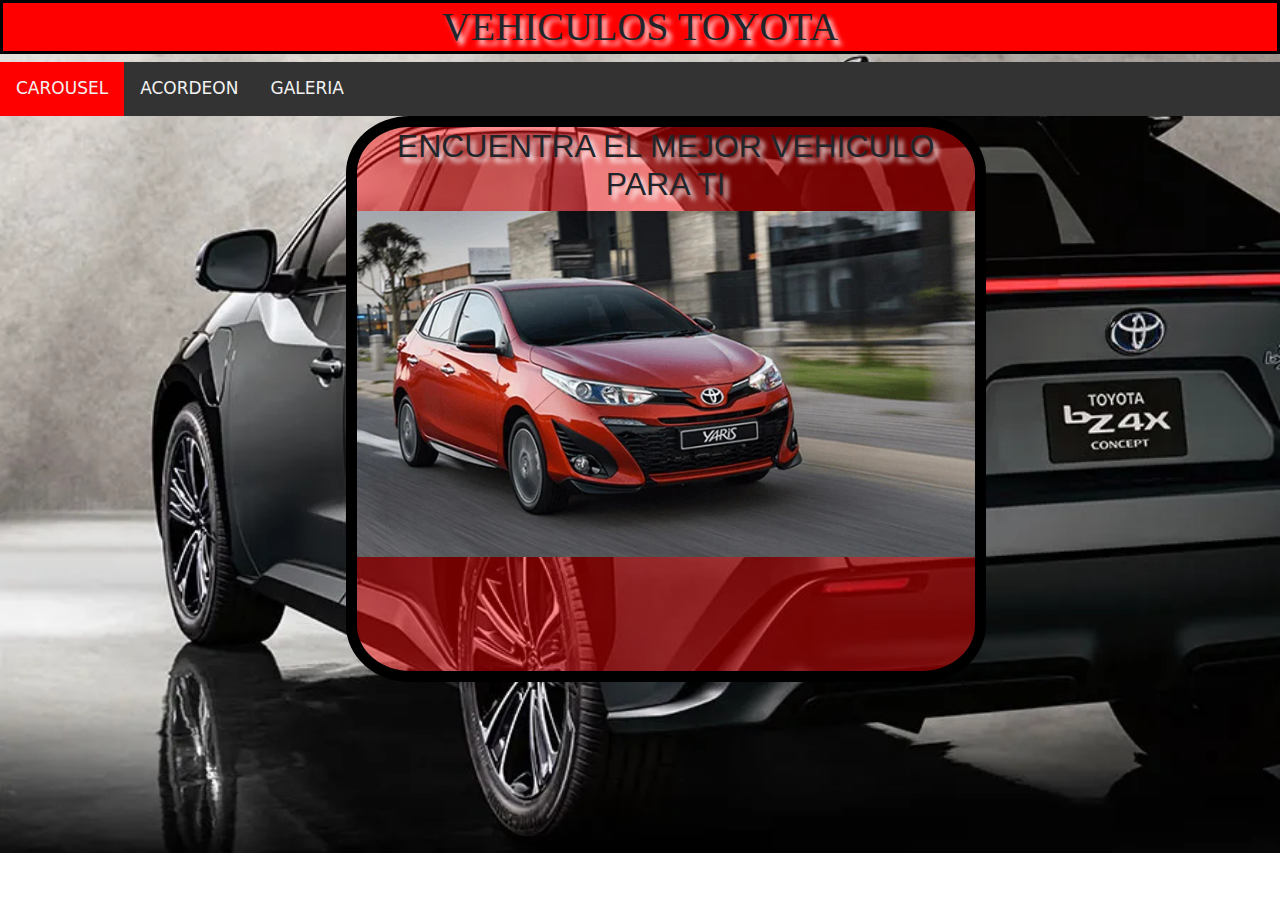
<file: index.html>
<!DOCTYPE html>
<html lang="en">

<head>
    <meta charset="UTF-8">
    <meta name="viewport" content="width=device-width, initial-scale=1.0">
    <title>Document</title>
    
    <link rel="stylesheet" href="./style.css">
    <link rel="icon" type="image/x-icon" href="./imagenes/logo.png">

    <link href="https://cdn.jsdelivr.net/npm/bootstrap@5.3.3/dist/css/bootstrap.min.css" rel="stylesheet"
    integrity="sha384-QWTKZyjpPEjISv5WaRU9OFeRpok6YctnYmDr5pNlyT2bRjXh0JMhjY6hW+ALEwIH" crossorigin="anonymous"><script src="https://cdn.jsdelivr.net/npm/bootstrap@5.3.3/dist/js/bootstrap.bundle.min.js"
    integrity="sha384-YvpcrYf0tY3lHB60NNkmXc5s9fDVZLESaAA55NDzOxhy9GkcIdslK1eN7N6jIeHz"

    crossorigin="anonymous"></script>
</head>

<body>

    <body class="fondo">
        <center>
        <h1 class="h1">VEHICULOS TOYOTA</h1>
        </center>
        <div class="topnav" id="myTopnav">
            <a href="./index1.html" class="active">CAROUSEL</a>
            <a href="./index2.html">ACORDEON</a>
            <a href="./TAREA 02.html">GALERIA</a>
            
        </div>

        </div>

        <div id="div1">

            <center>
                <h2 class="h2">ENCUENTRA EL MEJOR VEHICULO PARA TI</h2>

                <img src="./imagenes/1-15.webp" width="100%" height="150%">
            </center>
        </div>
    </body>
</body>

</html>
</file>
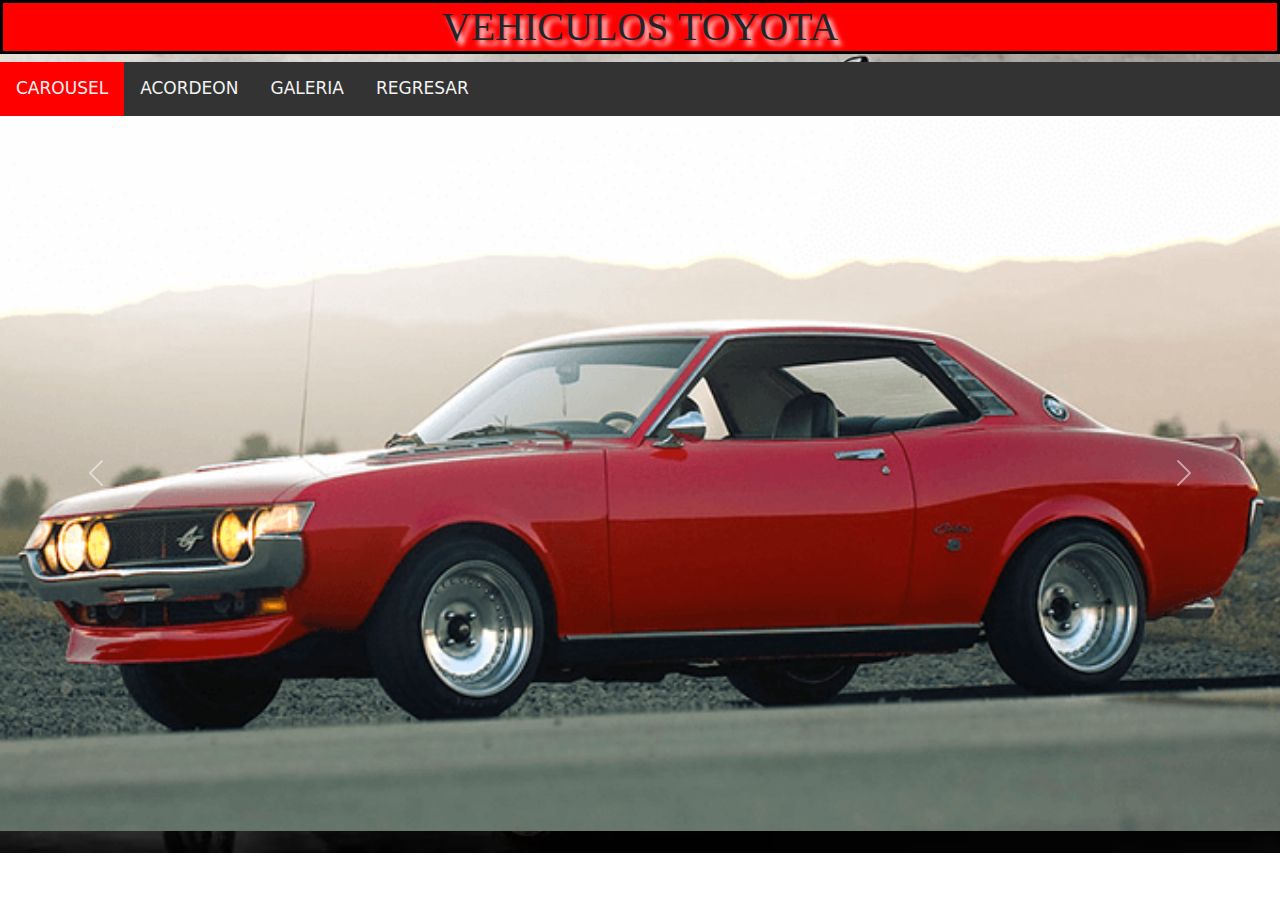
<file: index1.html>
<!DOCTYPE html>
<html lang="en">

<head>
    <meta charset="UTF-8">
    <meta name="viewport" content="width=device-width, initial-scale=1.0">
    <title>Document</title>
    <link rel="stylesheet" href="./style.css">
    <link rel="icon" type="image/x-icon" href="./imagenes/logo.png">

    <link href="https://cdn.jsdelivr.net/npm/bootstrap@5.3.3/dist/css/bootstrap.min.css" rel="stylesheet"
        integrity="sha384-QWTKZyjpPEjISv5WaRU9OFeRpok6YctnYmDr5pNlyT2bRjXh0JMhjY6hW+ALEwIH" crossorigin="anonymous">
    <script src="https://cdn.jsdelivr.net/npm/bootstrap@5.3.3/dist/js/bootstrap.bundle.min.js"
        integrity="sha384-YvpcrYf0tY3lHB60NNkmXc5s9fDVZLESaAA55NDzOxhy9GkcIdslK1eN7N6jIeHz"
        crossorigin="anonymous"></script>
</head>

<body class="fondo">
    <center>
    <h1 class="h1">VEHICULOS TOYOTA</h1>
    </center>

<div class="topnav" id="myTopnav">
    <a href="./index1.html" class="active">CAROUSEL</a>
    <a href="./index2.html">ACORDEON</a>
    <a href="./TAREA 02.html">GALERIA</a>
    <a href="./index.html">REGRESAR</a>
</div>

    <div id="carouselExampleFade" class="carousel slide carousel-fade" data-bs-ride="carousel">
        <div class="carousel-inner">
            <div class="carousel-item active">
                <img src="./imagenes/danoimg-blog-internas5.webp" class="d-block w-100" alt="...">
            </div>
            <div class="carousel-item">
                <img src="./imagenes/dannnnmg-blog-internas4.webp" class="d-block w-100" alt="...">
            </div>
            <div class="carousel-item">
                <img src="./imagenes/hilux_1.jpg" class="d-block w-100" alt="...">
            </div>
        </div>
        <button class="carousel-control-prev" type="button" data-bs-target="#carouselExampleFade" data-bs-slide="prev">
            <span class="carousel-control-prev-icon" aria-hidden="true"></span>
            <span class="visually-hidden">Anterior</span>
        </button>
        <button class="carousel-control-next" type="button" data-bs-target="#carouselExampleFade" data-bs-slide="next">
            <span class="carousel-control-next-icon" aria-hidden="true"></span>
            <span class="visually-hidden">Siguiente</span>
        </button>
    </div>
</body>

</html>
</file>
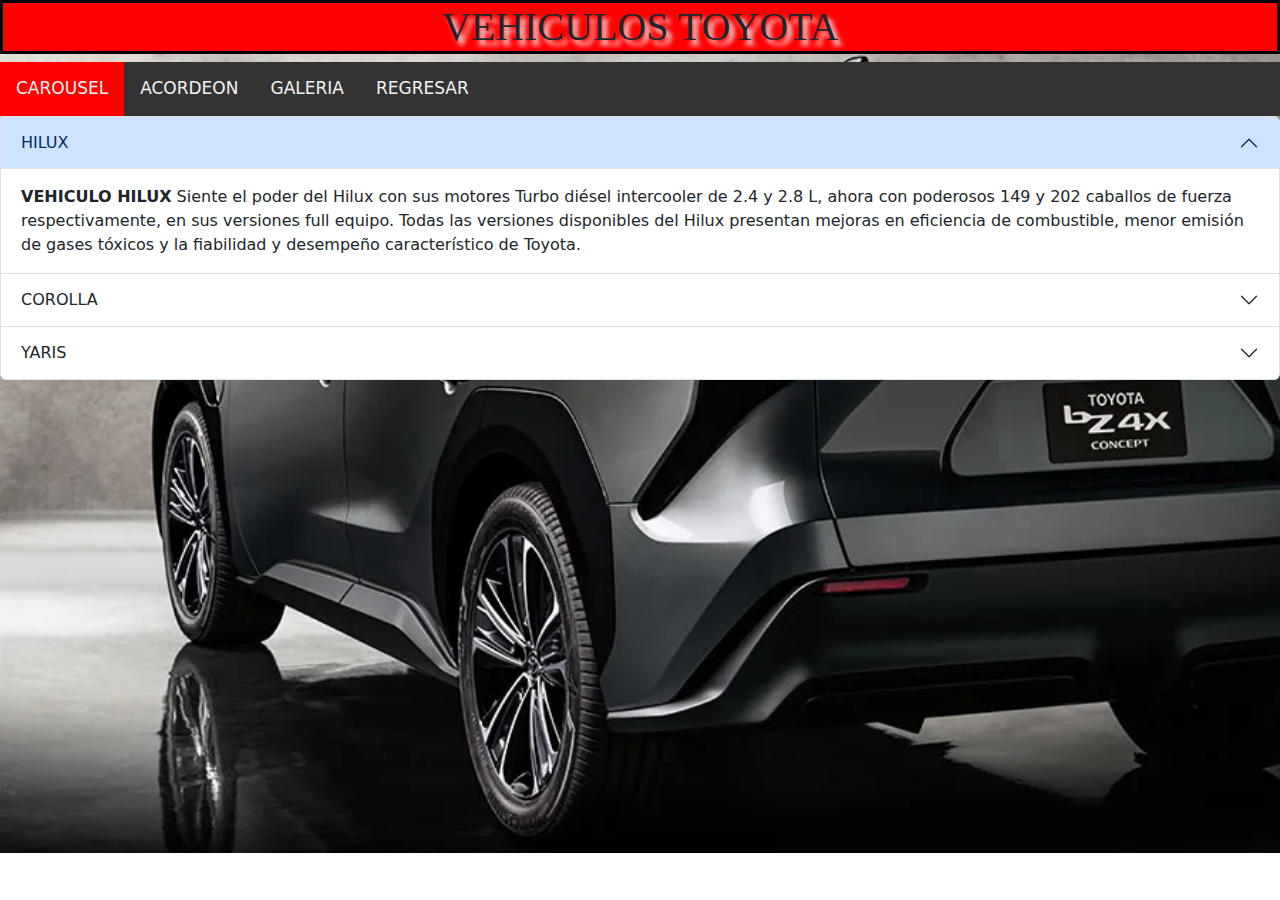
<file: index2.html>
<!DOCTYPE html>
<html lang="en">

<head>
    <meta charset="UTF-8">
    <meta name="viewport" content="width=device-width, initial-scale=1.0">
    <title>Document</title>
    <link rel="stylesheet" href="./style.css">
    <link rel="icon" type="image/x-icon" href="./imagenes/logo.png">

    <link href="https://cdn.jsdelivr.net/npm/bootstrap@5.3.3/dist/css/bootstrap.min.css" rel="stylesheet"
        integrity="sha384-QWTKZyjpPEjISv5WaRU9OFeRpok6YctnYmDr5pNlyT2bRjXh0JMhjY6hW+ALEwIH" crossorigin="anonymous">
    <script src="https://cdn.jsdelivr.net/npm/bootstrap@5.3.3/dist/js/bootstrap.bundle.min.js"
        integrity="sha384-YvpcrYf0tY3lHB60NNkmXc5s9fDVZLESaAA55NDzOxhy9GkcIdslK1eN7N6jIeHz"
        crossorigin="anonymous"></script>
</head>

<body class="fondo">
    <center>
        <h1 class="h1">VEHICULOS TOYOTA</h1>
    </center>

    <div class="topnav" id="myTopnav">
        <a href="./index1.html" class="active">CAROUSEL</a>
        <a href="./index2.html">ACORDEON</a>
        <a href="./TAREA 02.html">GALERIA</a>
        <a href="./index.html">REGRESAR</a>
    </div>
    <div class="accordion">
        <div class="accordion-item">
            <h2 class="accordion-header" id="headingOne">
                <button class="accordion-button" type="button" data-bs-toggle="collapse" data-bs-target="#collapseOne"
                    aria-expanded="true" aria-controls="collapseOne">
                    HILUX
                </button>
            </h2>
            <div id="collapseOne" class="accordion-collapse collapse show" aria-labelledby="headingOne"
                data-bs-parent="#accordion">
                <div class="accordion-body">
                    <strong>VEHICULO HILUX</strong> Siente el poder del Hilux con sus motores Turbo diésel intercooler
                    de 2.4 y 2.8 L, ahora con poderosos 149 y 202 caballos de fuerza respectivamente, en sus versiones
                    full equipo.
                    Todas las versiones disponibles del Hilux presentan mejoras en eficiencia de combustible, menor
                    emisión de gases tóxicos y la fiabilidad y desempeño característico de Toyota.
                </div>
            </div>
        </div>
        <div class="accordion-item">
            <h2 class="accordion-header" id="headingTwo">
                <button class="accordion-button collapsed" type="button" data-bs-toggle="collapse"
                    data-bs-target="#collapseTwo" aria-expanded="false" aria-controls="collapseTwo">
                    COROLLA
                </button>
            </h2>
            <div id="collapseTwo" class="accordion-collapse collapse" aria-labelledby="headingTwo"
                data-bs-parent="#accordionExample">
                <div class="accordion-body">
                    <strong>VEHICULO COROLLA</strong> El flujo suave de potencia, la respuesta rápida y el manejo ágil
                    generan un rendimiento estimulante con una ventaja deportiva, intensificando el placer de conducción
                    del Toyota Corolla.
                </div>
            </div>
        </div>
        <div class="accordion-item">
            <h2 class="accordion-header" id="headingThree">
                <button class="accordion-button collapsed" type="button" data-bs-toggle="collapse"
                    data-bs-target="#collapseThree" aria-expanded="false" aria-controls="collapseThree">
                    YARIS
                </button>
            </h2>
            <div id="collapseThree" class="accordion-collapse collapse" aria-labelledby="headingThree"
                data-bs-parent="#accordion">
                <div class="accordion-body">
                    <strong>VEHICULO YARIS</strong> El nuevo Toyota Yaris Sedán, ofrece una expresión poderosa y
                    elegante, que cautivará a todos los usuarios. Esta nueva generación ofrece un alto nivel de
                    funcionalidad, comodidad y diseño. Es un vehículo creado para ayudar al usuario a lograr un estilo
                    de vida apasionante y audaz anticipándose a vivir los cambios significativos en el futuro.


                </div>
            </div>
        </div>
    </div>
</file>
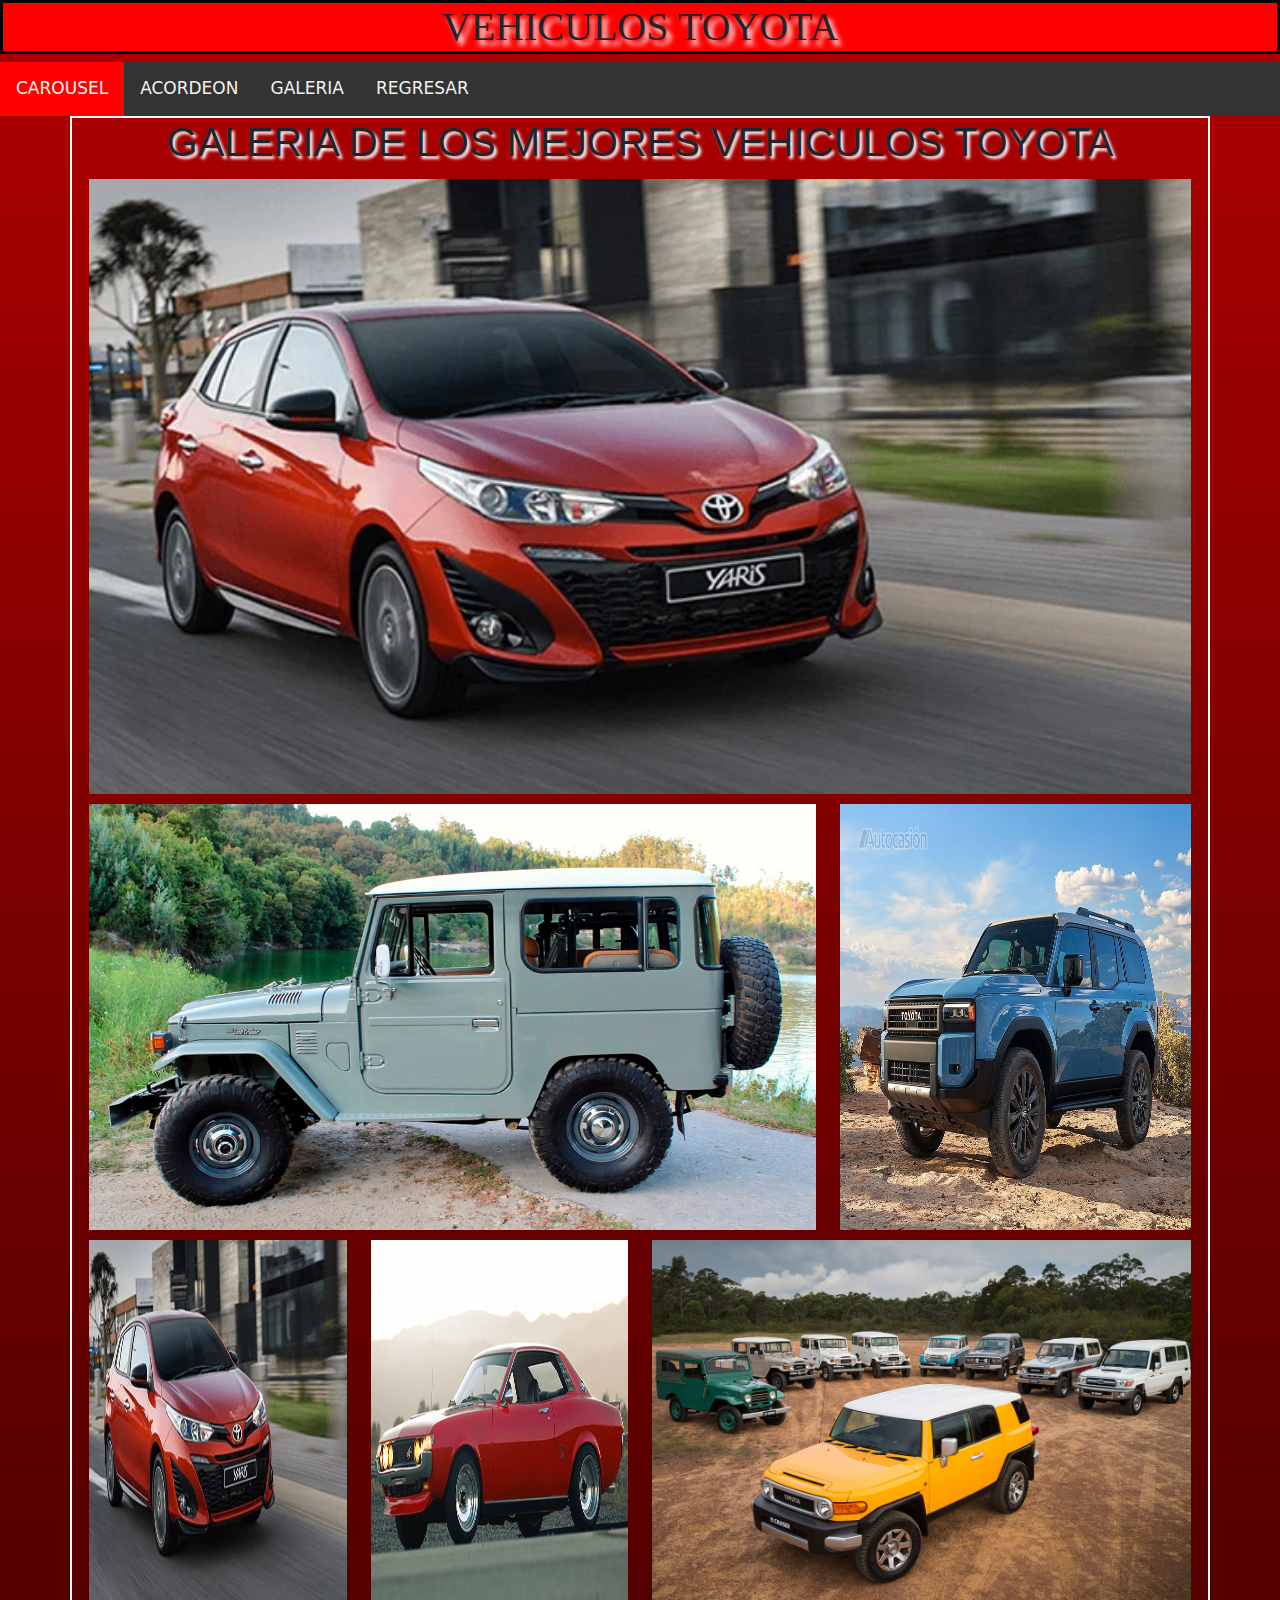
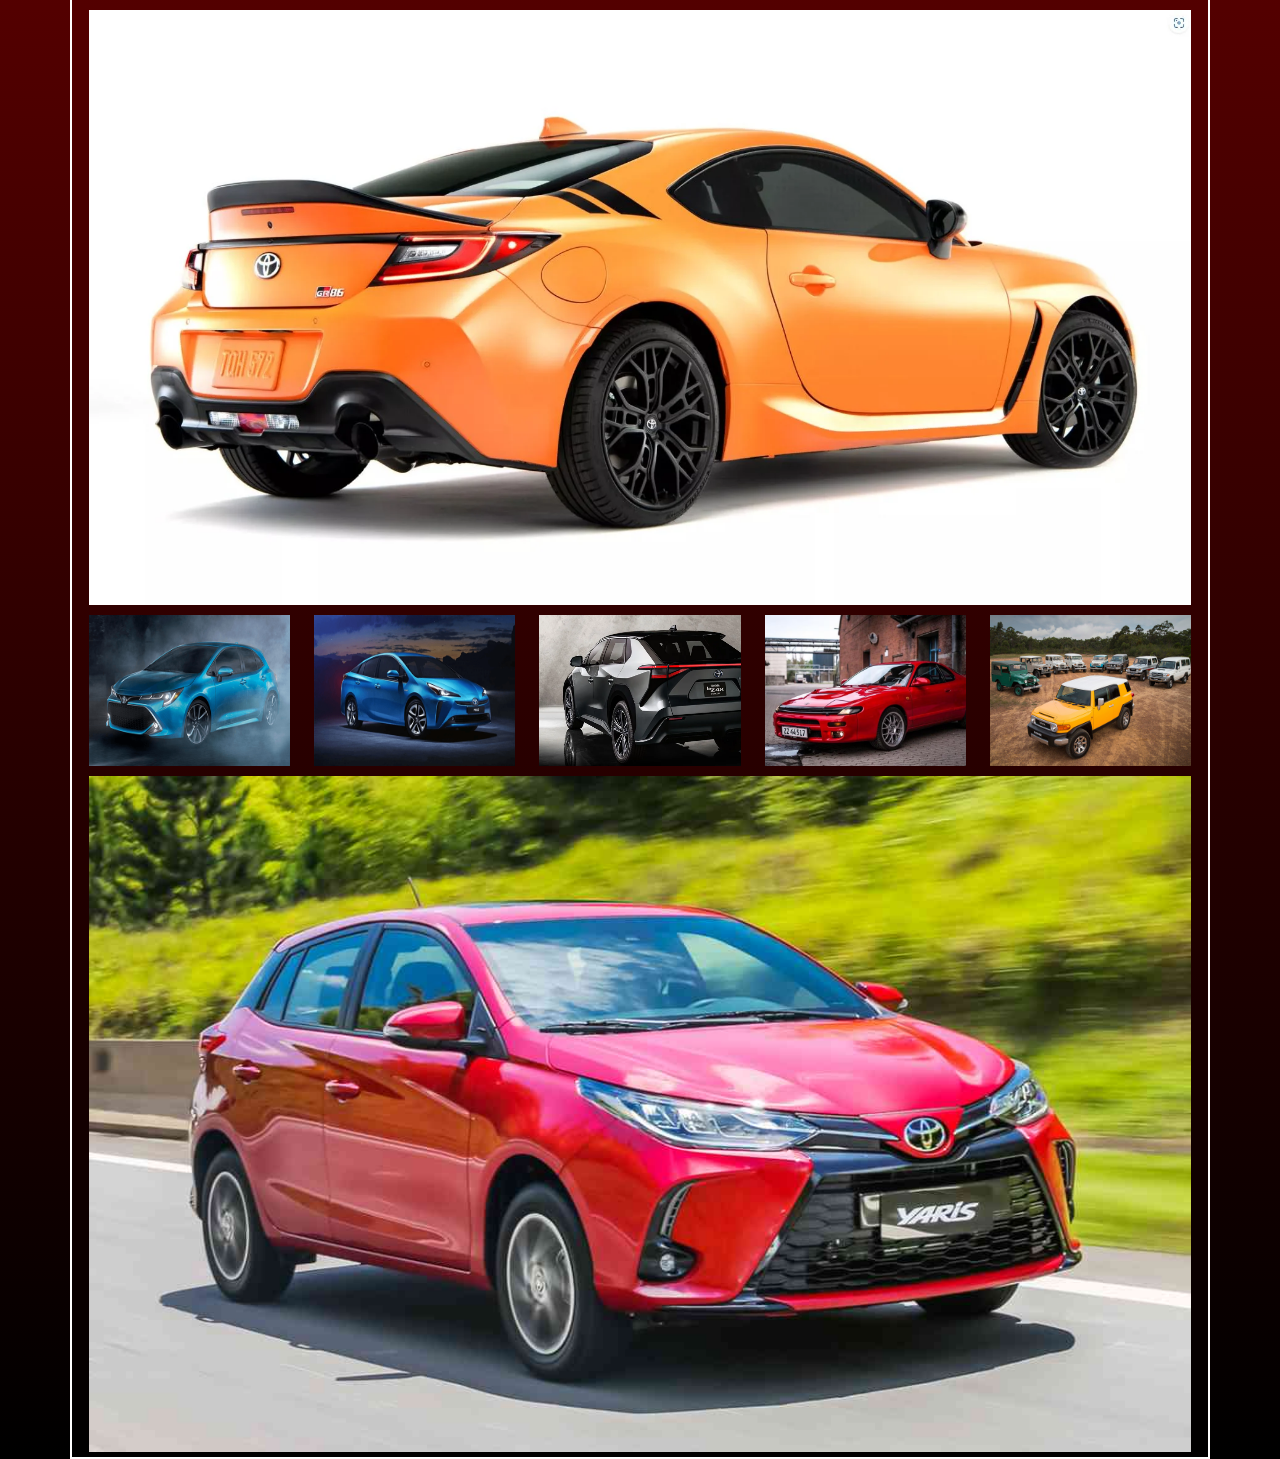
<file: TAREA 02.html>
<!DOCTYPE html>
<html lang="en">
<head>
    <meta charset="UTF-8">
    <meta name="viewport" content="width=device-width, initial-scale=1.0">
    <title>Document</title>
    <link rel="icon" type="image/x-icon" href="./imagenes/logo.png">

    <link rel="stylesheet" href="./style.css">
    <link href="https://cdn.jsdelivr.net/npm/bootstrap@5.3.3/dist/css/bootstrap.min.css" rel="stylesheet"
        integrity="sha384-QWTKZyjpPEjISv5WaRU9OFeRpok6YctnYmDr5pNlyT2bRjXh0JMhjY6hW+ALEwIH" crossorigin="anonymous">
    <script src="https://cdn.jsdelivr.net/npm/bootstrap@5.3.3/dist/js/bootstrap.bundle.min.js"
        integrity="sha384-YvpcrYf0tY3lHB60NNkmXc5s9fDVZLESaAA55NDzOxhy9GkcIdslK1eN7N6jIeHz"
        crossorigin="anonymous"></script>

</head>
<style>
    .fondo{
        background: linear-gradient(rgb(175, 0, 0), black )
    }

    .titulo{
        text-shadow: 3px 3px 3px white;
    }

    .container{
        border: solid 2px white;
        border-width: 400%;
        text-align: center;
        font-family: Verdana, Geneva, Tahoma, sans-serif;
    }
    .row{
        padding: 5px;
    }

    img{
        height: 100%;
        width: 100%;
        box-shadow: 10px;
    }

  </style>
</head>
<body class="fondo">

    <center>
    <h1 class="h1">VEHICULOS TOYOTA</h1>
    </center>

<div class="topnav" id="myTopnav">
    <a href="./index1.html" class="active">CAROUSEL</a>
    <a href="./index2.html">ACORDEON</a>
    <a href="./TAREA 02.html">GALERIA</a>
    <a href="./index.html">REGRESAR</a>
</div>
<div class="container">
    <h1 class="titulo">GALERIA DE LOS MEJORES VEHICULOS TOYOTA</h1>

    <div class="row">
        <div class="col">
            <img src="./imagenes/1-15.webp">
        </div>
    </div>

    <div class="row ">
        <div class="col-8">
            <img src="imagenes/20191026-TOYOTA-LAND-CRUISER-FJ40-AA01.jpg">
        </div>
        <div class="col">
            <img src="imagenes/Toyota-Land_Cruiser_US-Version-2024-1600-03.jpg">
        </div>
    </div>

    <div class="row ">
        <div class="col">
            <img src="imagenes/1-15.webp">
        </div>
        <div class="col">
            <img src="imagenes/danoimg-blog-internas5.webp">
        </div>
        <div class="col-6">
            <img src="imagenes/Historia-Toyota-Land-Cruiser.jpg">
        </div>
    </div>

    <div class="row ">
        <div class="col">
            <img src="imagenes/toyota-gr86-puromotor.webp">
        </div>
    </div>

    <div class="row ">
        <div class="col">
            <img src="imagenes/img-blog-interna03.webp">
        </div>
        <div class="col">
            <img src="imagenes/img-blog-internas9.webp">
        </div>
        <div class="col">
            <img src="imagenes/10-bz4x-4.webp">
        </div>
        <div class="col">
            <img src="imagenes/4SX45H6WT5CWHADZSHDGPOUIJU.avif">
        </div>
        <div class="col">
            <img src="imagenes/Historia-Toyota-Land-Cruiser.jpg">
        </div>
    </div>

    <div class="row ">
        <div class="col">
            <img src="imagenes/20230602-TOYOTA-NUEVOS-PRECIOS-JUNIO-2023-COLOMBIA-01.jpg">
        </div>
    </div>    

</div>

    
</body>
</html>
</file>
<file: style.css>
.fondo {
    background-image: url(./imagenes/10-bz4x-4.webp);
    background-repeat: no-repeat;
    background-size: cover;
}
    
    .topnav {
        background-color: #333;
        overflow: hidden;
        margin: 0%;
        padding: 0%;
        margin-top: 5px;
    }

    .topnav a {
        float: left;
        display: block;
        color: #f2f2f2;
        text-align: center;
        padding: 14px 16px;
        text-decoration: none;
        font-size: 17px;
    }

    .active {
        background-color: red;
        color: white;
    }

    .topnav .icon {
        display: none;
    }

    .dropdown {
        float: left;
        overflow: hidden;
    }

    .dropdown .dropbtn {
        font-size: 17px;
        border: none;
        outline: none;
        color: white;
        padding: 14px 16px;
        background-color: inherit;
        font-family: inherit;
        margin: 0;
    }

    .dropdown-content {
        display: none;
        position: absolute;
        background-color: #f9f9f9;
        min-width: 160px;
        box-shadow: 0px 8px 16px 0px rgba(0, 0, 0, 0.2);
        z-index: 1;
    }

    .dropdown-content a {
        float: none;
        color: black;
        padding: 12px 16px;
        text-decoration: none;
        display: block;
        text-align: left;
    }

    .topnav a:hover,
    .dropdown:hover .dropbtn {
        background-color: #555;
        color: white;
    }

    .dropdown-content a:hover {
        background-color: #ddd;
        color: black;
    }

    .dropdown:hover .dropdown-content {
        display: block;
    }

    #div1 {
        background-color: rgba(255, 0, 0, 0.442);
        width: 50%;
        height: 15cm;
        margin-left: 27%;
        border: solid;
        border-color: black;
        border-radius: 10%;
        background-size: cover;
        background-repeat: repeat;
        border-width: 3mm;
        text-align: center;
        text-shadow: 5px 5px 5px white;
        font-family: Impact, 'Arial Narrow Bold', sans-serif;
    }

    .h1 {
    color: black;
    text-align: center;
    font-family: 'Franklin Gothic Medium';
    background-color: red;
    border: solid;
    border-color: black;
    font-size: 2cm;
    text-align: center;
    text-shadow: 5px 5px 5px white;
    }
</file>
